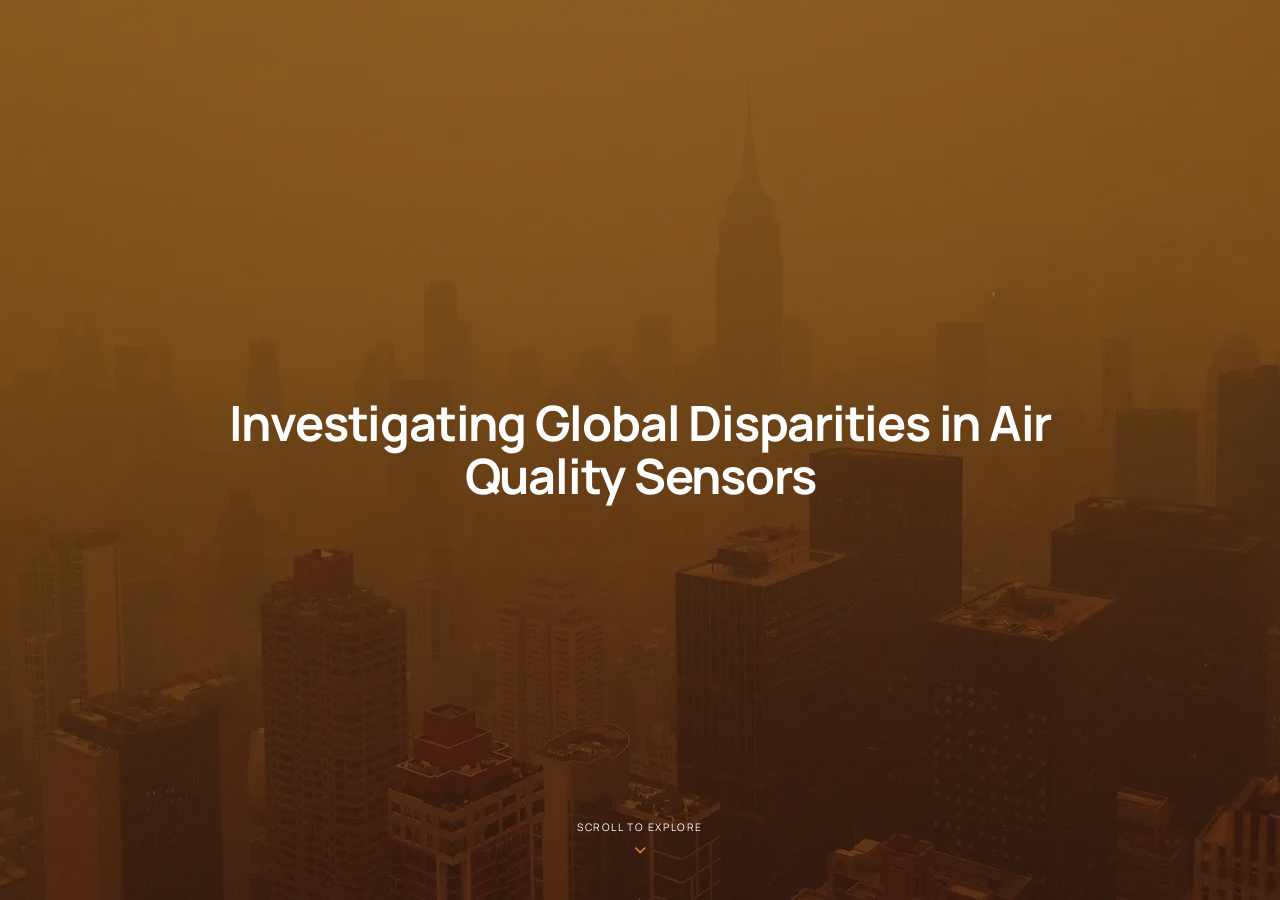
<file: page1_landing/index.html>
<!DOCTYPE html>
<html lang="en">
<head>
    <meta charset="utf-8">
    <meta name="viewport" content="width=device-width, initial-scale=1">
    <link rel="stylesheet" href="../styles/global.css">
    <style>
        body {
            width: 100vw; height: 100vh;
            background:
                linear-gradient(rgba(7,9,15,0.45), rgba(7,9,15,0.45)),
                url('../images/landing.webp') center/cover no-repeat;
            color: var(--text);
            display: flex;
            flex-direction: column;
            align-items: center;
            justify-content: center;
            text-align: center;
            padding: 2rem;
            position: relative;
            overflow: hidden;
        }

        h1 {
            font-size: clamp(1.9rem, 3.8vw, 4.2rem);
            font-weight: 700;
            line-height: 1.08;
            letter-spacing: -0.025em;
            max-width: 960px;
            color: #ffffff;
        }

        .scroll-cue {
            position: absolute;
            bottom: 2.5rem;
            left: 50%;
            transform: translateX(-50%);
            display: flex;
            flex-direction: column;
            align-items: center;
            gap: 0.4rem;
            color: #ffffff;
            font-size: 0.65rem;
            letter-spacing: 0.15em;
            text-transform: uppercase;
            animation: float 2.4s ease-in-out infinite;
        }

        .scroll-cue svg {
            width: 20px; height: 20px;
            stroke: var(--accent); fill: none; stroke-width: 1.5;
        }

        @keyframes float {
            0%, 100% { transform: translateX(-50%) translateY(0); opacity: 0.6; }
            50%       { transform: translateX(-50%) translateY(7px); opacity: 1; }
        }
    </style>
</head>
<body>
    <h1>Investigating Global Disparities in Air Quality Sensors</h1>
    <div class="scroll-cue">
        <span>Scroll to explore</span>
        <svg viewBox="0 0 24 24"><polyline points="6 9 12 15 18 9"/></svg>
    </div>
    <script>
        document.addEventListener('wheel', (e) => {
            e.preventDefault();
            window.parent.postMessage({ fpScroll: e.deltaY > 0 ? 'down' : 'up' }, '*');
        }, { passive: false });
    </script>
</body>
</html>
</file>
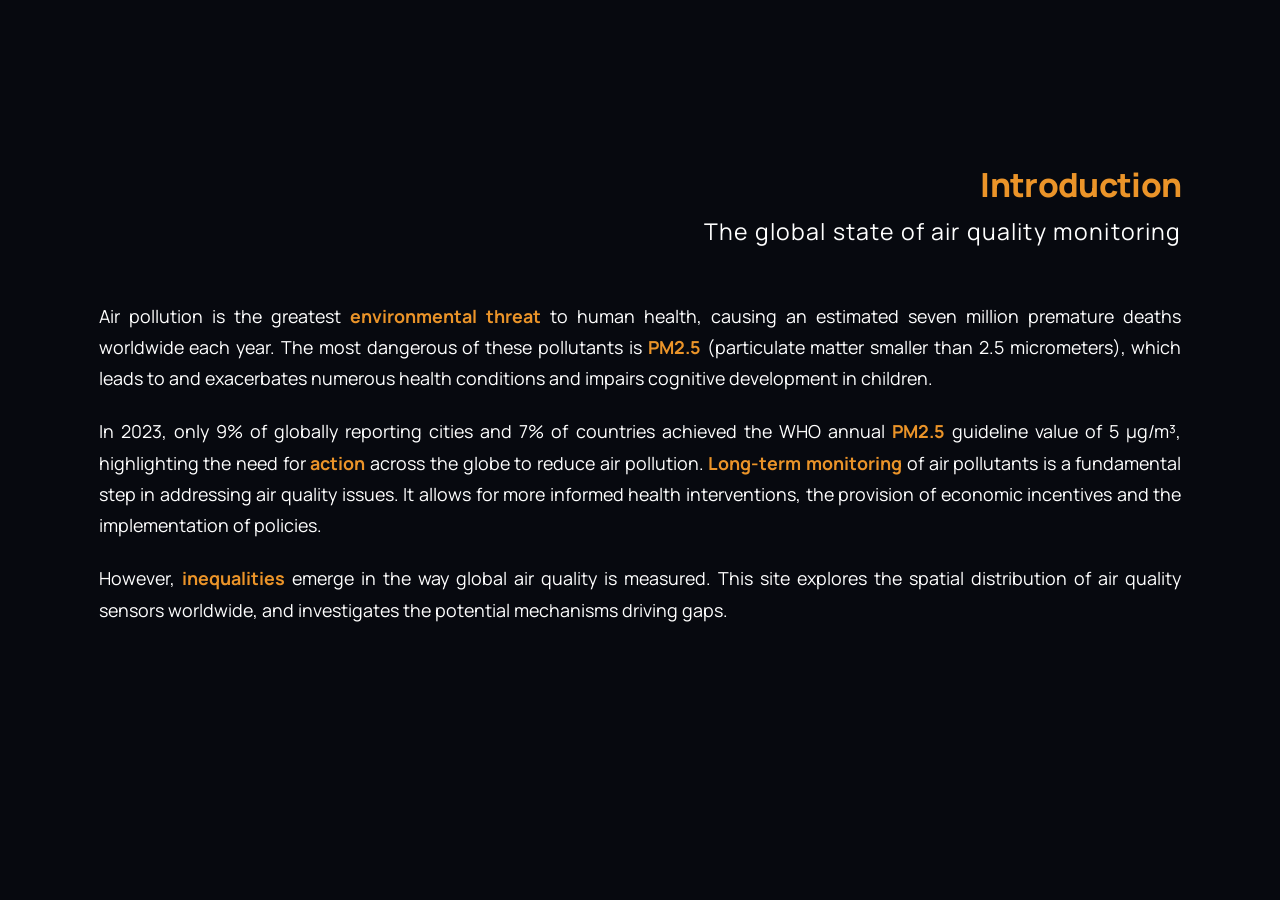
<file: page2_introduction/index.html>
<!DOCTYPE html>
<html lang="en">
<head>
    <meta charset="utf-8">
    <meta name="viewport" content="width=device-width, initial-scale=1">
    <link rel="stylesheet" href="../styles/global.css">
    <style>
        body {
            width: 100vw; height: 100vh;
            background: var(--bg);
            color: var(--text);
            display: flex;
            align-items: center;
            overflow: hidden;
        }

        .intro-wrap {
            position: absolute;
            top: 18%;
            left: 5%;
            right: 5%;
            text-align: right;
        }

        h2 {
            font-size: clamp(1.6rem, 2.6vw, 2.4rem);
            font-weight: 800;
            letter-spacing: -0.02em;
            color: var(--accent);
            margin-bottom: 0.5rem;
            padding-right: 3%;
        }

        h3 {
            font-size: clamp(1.1rem, 1.8vw, 1.5rem);
            font-weight: 400;
            letter-spacing: 0.05em;
            color: #ffffff;
            margin-bottom: 1.2rem;
            padding-right: 3%;
        }

        .paragraph-main {
            color: #ffffff;
            text-align: justify;
            padding: 3%;
            line-height: 1.75;
            font-size: clamp(1rem, 1.4vw, 1.2rem);
            overflow-y: auto;
            max-height: 58vh;
        }

        .paragraph-main p {
            margin-bottom: 1.2em;
        }

        .paragraph-main p:last-child {
            margin-bottom: 0;
        }

        .hl { color: var(--accent); font-weight: 700; }
    </style>
</head>
<body>
    <div class="intro-wrap">
        <h2>Introduction</h2>
        <h3>The global state of air quality monitoring</h3>
        <div class="paragraph-main">
            <p>Air pollution is the greatest <span class="hl">environmental threat</span> to human health, causing an estimated seven million premature deaths worldwide each year. The most dangerous of these pollutants is <span class="hl">PM2.5</span> (particulate matter smaller than 2.5 micrometers), which leads to and exacerbates numerous health conditions and impairs cognitive development in children.</p>
            <p>In 2023, only 9% of globally reporting cities and 7% of countries achieved the WHO annual <span class="hl">PM2.5</span> guideline value of 5 µg/m³, highlighting the need for <span class="hl">action</span> across the globe to reduce air pollution. <span class="hl">Long-term monitoring</span> of air pollutants is a fundamental step in addressing air quality issues. It allows for more informed health interventions, the provision of economic incentives and the implementation of policies.</p>
            <p>However, <span class="hl">inequalities</span> emerge in the way global air quality is measured. This site explores the spatial distribution of air quality sensors worldwide, and investigates the potential mechanisms driving gaps.</p>
        </div>
    </div>
    <script>
        document.addEventListener('wheel', (e) => {
            e.preventDefault();
            window.parent.postMessage({ fpScroll: e.deltaY > 0 ? 'down' : 'up' }, '*');
        }, { passive: false });
    </script>
</body>
</html>
</file>
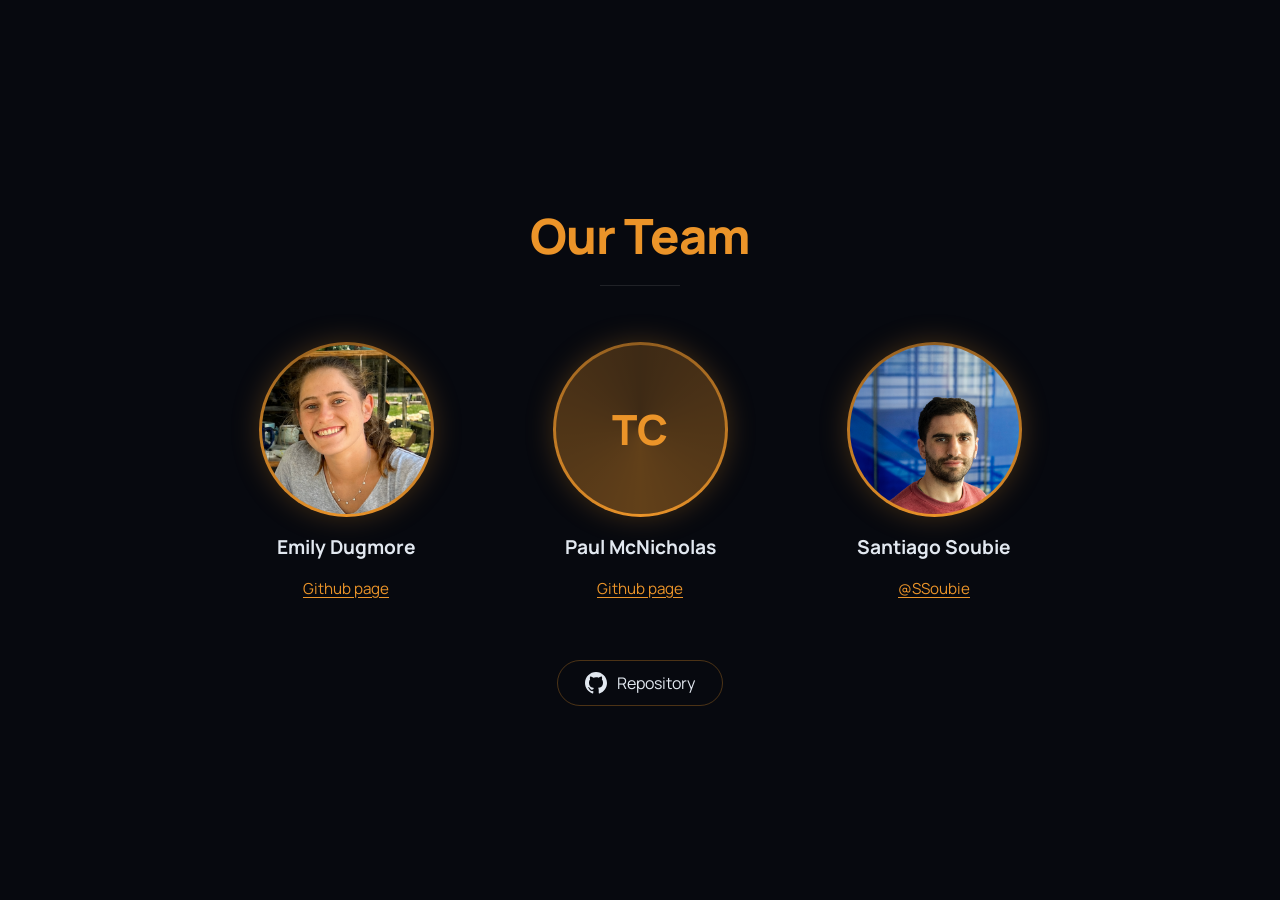
<file: page10_authors/10_authors.html>
<!DOCTYPE html>
<html lang="en">
<head>
  <meta charset="UTF-8">
  <meta name="viewport" content="width=device-width, initial-scale=1.0">
  <title>Authors</title>
  <link rel="stylesheet" href="../styles/global.css">
  <style>
    html, body {
      height: 100%;
      background: var(--bg);
      color: var(--text);
      overflow: hidden;
    }

    #fp-nav ul li a span { background: var(--accent) !important; }

    body {
      display: flex;
      align-items: center;
      justify-content: center;
      font-family: 'Manrope', sans-serif;
    }

    .team-section {
      text-align: center;
      padding: 4rem 3rem 3.5rem;
    }

    .team-title {
      font-family: 'Manrope', sans-serif;
      font-weight: 800;
      font-size: clamp(2.2rem, 3.8vw, 3.5rem);
      color: var(--accent);
      letter-spacing: -0.02em;
      margin-bottom: 1rem;
    }

    .title-divider {
      width: 80px;
      height: 1px;
      background: rgba(255, 255, 255, 0.1);
      margin: 0 auto 3.5rem;
    }

    .team-grid {
      display: flex;
      justify-content: center;
      gap: 6.5rem;
      flex-wrap: wrap;
    }

    .member-card {
      display: flex;
      flex-direction: column;
      align-items: center;
      gap: 1.1rem;
      width: 190px;
      animation: fadeUp 0.6s ease both;
    }

    .member-card:nth-child(1) { animation-delay: 0.1s; }
    .member-card:nth-child(2) { animation-delay: 0.25s; }
    .member-card:nth-child(3) { animation-delay: 0.4s; }

    @keyframes fadeUp {
      from { opacity: 0; transform: translateY(20px); }
      to   { opacity: 1; transform: translateY(0); }
    }

    .avatar-ring {
      width: 175px;
      height: 175px;
      border-radius: 50%;
      padding: 3px;
      background: conic-gradient(from 180deg, var(--accent), rgba(235, 148, 41, 0.6), var(--accent));
      box-shadow: 0 0 28px rgba(235, 148, 41, 0.25);
      transition: box-shadow 0.3s ease, transform 0.3s ease;
    }

    .avatar-ring:hover {
      box-shadow: 0 0 36px rgba(235, 148, 41, 0.4);
      transform: scale(1.04);
    }

    .avatar-inner {
      width: 100%;
      height: 100%;
      border-radius: 50%;
      background: rgba(7, 9, 15, 0.6);
      display: flex;
      align-items: center;
      justify-content: center;
      overflow: hidden;
      font-family: 'Manrope', sans-serif;
      font-size: 2.6rem;
      font-weight: 800;
      color: var(--accent);
    }

    .avatar-inner img {
      width: 100%;
      height: 100%;
      object-fit: cover;
      border-radius: 50%;
    }

    .member-name {
      font-family: 'Manrope', sans-serif;
      font-weight: 700;
      font-size: 1.2rem;
      color: var(--text);
    }

    .github-link {
      display: inline-flex;
      align-items: center;
      gap: 6px;
      font-size: 0.95rem;
      color: var(--accent);
      text-decoration: underline;
      text-underline-offset: 3px;
      cursor: pointer;
      transition: color 0.2s, opacity 0.2s;
      background: none;
      border: none;
      font-family: 'Manrope', sans-serif;
    }

    .github-link:hover { color: rgba(235, 148, 41, 0.8); }

    .footer {
      margin-top: 3.8rem;
      display: flex;
      justify-content: center;
    }

    .github-btn {
      display: inline-flex;
      align-items: center;
      gap: 10px;
      padding: 0.7rem 1.7rem;
      border-radius: 999px;
      border: 1px solid rgba(235, 148, 41, 0.3);
      background: transparent;
      color: var(--text);
      font-family: 'Manrope', sans-serif;
      font-size: 1rem;
      cursor: pointer;
      text-decoration: none;
      transition: border-color 0.25s, color 0.25s, background 0.25s;
    }

    .github-btn:hover {
      border-color: var(--accent);
      color: var(--text);
      background: rgba(235, 148, 41, 0.08);
    }

    .github-btn svg {
      width: 22px;
      height: 22px;
      fill: currentColor;
      flex-shrink: 0;
    }
  </style>
</head>
<body>
  <section class="team-section">
    <h2 class="team-title">Our Team</h2>
    <div class="title-divider"></div>

   <div class="team-grid">

      <div class="member-card">
        <div class="avatar-ring">
          <img src="../images/emily.png" style="width:100%;height:100%;object-fit:cover;border-radius:50%;">
        </div>
        <p class="member-name">Emily Dugmore</p>
        <a class="github-link" href="https://github.com" target="_blank" rel="noopener">Github page</a>
      </div>

      <div class="member-card">
        <div class="avatar-ring">
          <div class="avatar-inner">TC</div>
        </div>
        <p class="member-name">Paul McNicholas</p>
        <a class="github-link" href="https://github.com" target="_blank" rel="noopener">Github page</a>
      </div>

      <div class="member-card">
        <div class="avatar-ring">
          <img src="../images/santiago.JPG" style="width:100%;height:100%;object-fit:cover;border-radius:50%;">
        </div>
        <p class="member-name">Santiago Soubie</p>
        <a class="github-link" href="https://github.com/SSoubie" target="_blank" rel="noopener">@SSoubie</a>
      </div>
    </div>

    <div class="footer">
      <a class="github-btn" href="https://github.com/SSoubie/data_viz_air_quality_project" target="_blank" rel="noopener">
        <svg viewBox="0 0 24 24" xmlns="http://www.w3.org/2000/svg">
          <path d="M12 0C5.37 0 0 5.37 0 12c0 5.3 3.44 9.8 8.2 11.38.6.11.82-.26.82-.58v-2.03c-3.34.73-4.04-1.61-4.04-1.61-.54-1.38-1.33-1.75-1.33-1.75-1.09-.74.08-.73.08-.73 1.2.09 1.84 1.24 1.84 1.24 1.07 1.83 2.8 1.3 3.48 1 .11-.78.42-1.3.76-1.6-2.67-.3-5.47-1.33-5.47-5.93 0-1.31.47-2.38 1.24-3.22-.12-.3-.54-1.52.12-3.18 0 0 1.01-.32 3.3 1.23a11.5 11.5 0 0 1 3-.4c1.02.005 2.04.14 3 .4 2.28-1.55 3.29-1.23 3.29-1.23.66 1.66.24 2.88.12 3.18.77.84 1.24 1.91 1.24 3.22 0 4.61-2.81 5.63-5.48 5.92.43.37.81 1.1.81 2.22v3.29c0 .32.22.7.82.58C20.56 21.8 24 17.3 24 12c0-6.63-5.37-12-12-12z"/>
        </svg>
        Repository
      </a>
    </div>
  </section>
</body>
</html>
</file>
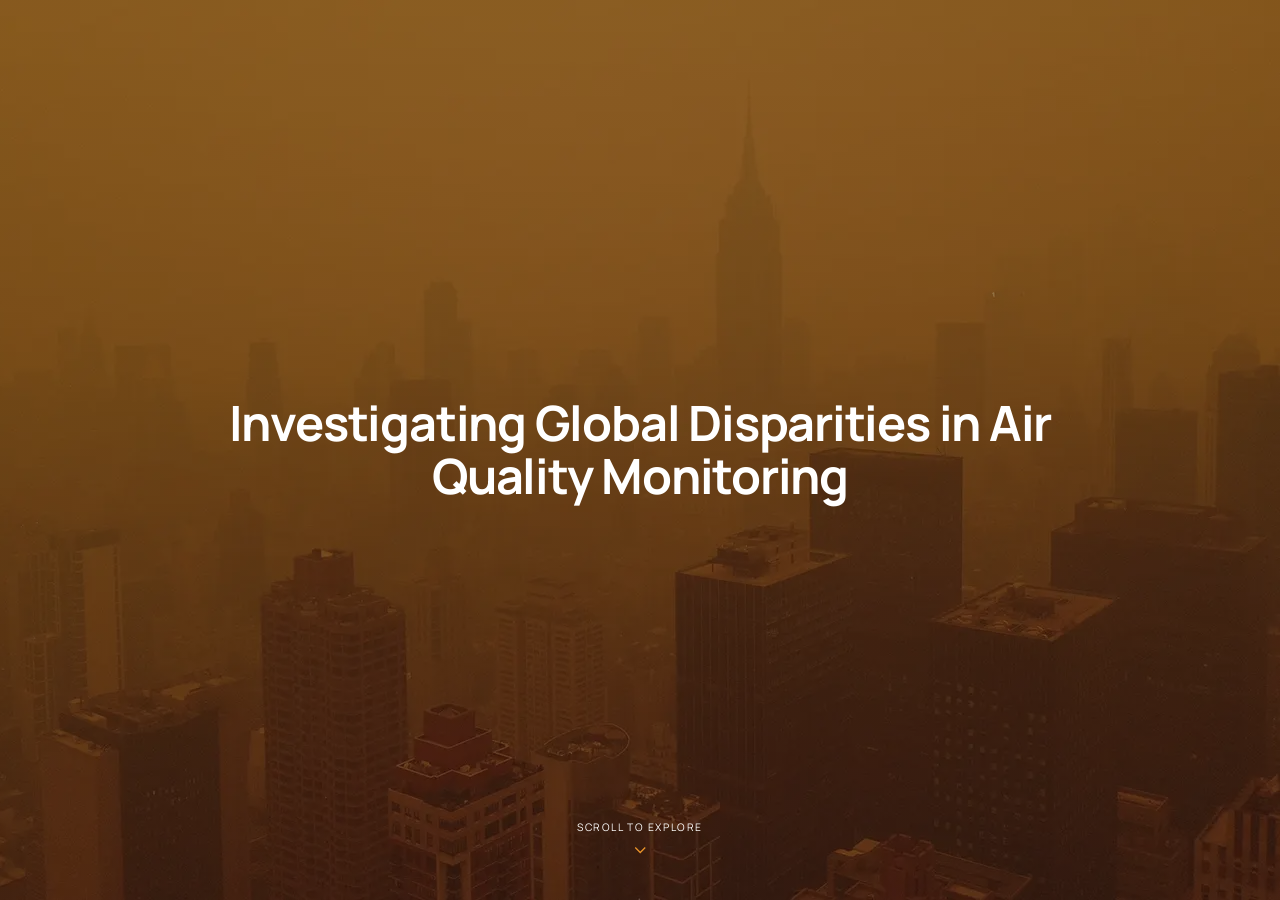
<file: page1_landing/1_landing.html>
<!DOCTYPE html>
<html lang="en">
<head>
    <meta charset="utf-8">
    <meta name="viewport" content="width=device-width, initial-scale=1">
    <link rel="stylesheet" href="../styles/global.css">
    <style>
        body {
            width: 100vw; height: 100vh;
            background:
                linear-gradient(rgba(7,9,15,0.45), rgba(7,9,15,0.45)),
                url('../images/landing.webp') center/cover no-repeat;
            color: var(--text);
            display: flex;
            flex-direction: column;
            align-items: center;
            justify-content: center;
            text-align: center;
            padding: 2rem;
            position: relative;
            overflow: hidden;
        }

        h1 {
            font-size: clamp(1.9rem, 3.8vw, 4.2rem);
            font-weight: 700;
            line-height: 1.08;
            letter-spacing: -0.025em;
            max-width: 960px;
            color: #ffffff;
        }

        .scroll-cue {
            position: absolute;
            bottom: 2.5rem;
            left: 50%;
            transform: translateX(-50%);
            display: flex;
            flex-direction: column;
            align-items: center;
            gap: 0.4rem;
            color: #ffffff;
            font-size: 0.65rem;
            letter-spacing: 0.15em;
            text-transform: uppercase;
            animation: float 2.4s ease-in-out infinite;
        }

        .scroll-cue svg {
            width: 20px; height: 20px;
            stroke: var(--accent); fill: none; stroke-width: 1.5;
        }

        @keyframes float {
            0%, 100% { transform: translateX(-50%) translateY(0); opacity: 0.6; }
            50%       { transform: translateX(-50%) translateY(7px); opacity: 1; }
        }
    </style>
</head>
<body>
    <h1>Investigating Global Disparities in Air Quality Monitoring</h1>
    <div class="scroll-cue">
        <span>Scroll to explore</span>
        <svg viewBox="0 0 24 24"><polyline points="6 9 12 15 18 9"/></svg>
    </div>
    <script>
        document.addEventListener('wheel', (e) => {
            e.preventDefault();
            window.parent.postMessage({ fpScroll: e.deltaY > 0 ? 'down' : 'up' }, '*');
        }, { passive: false });
    </script>
</body>
</html>
</file>
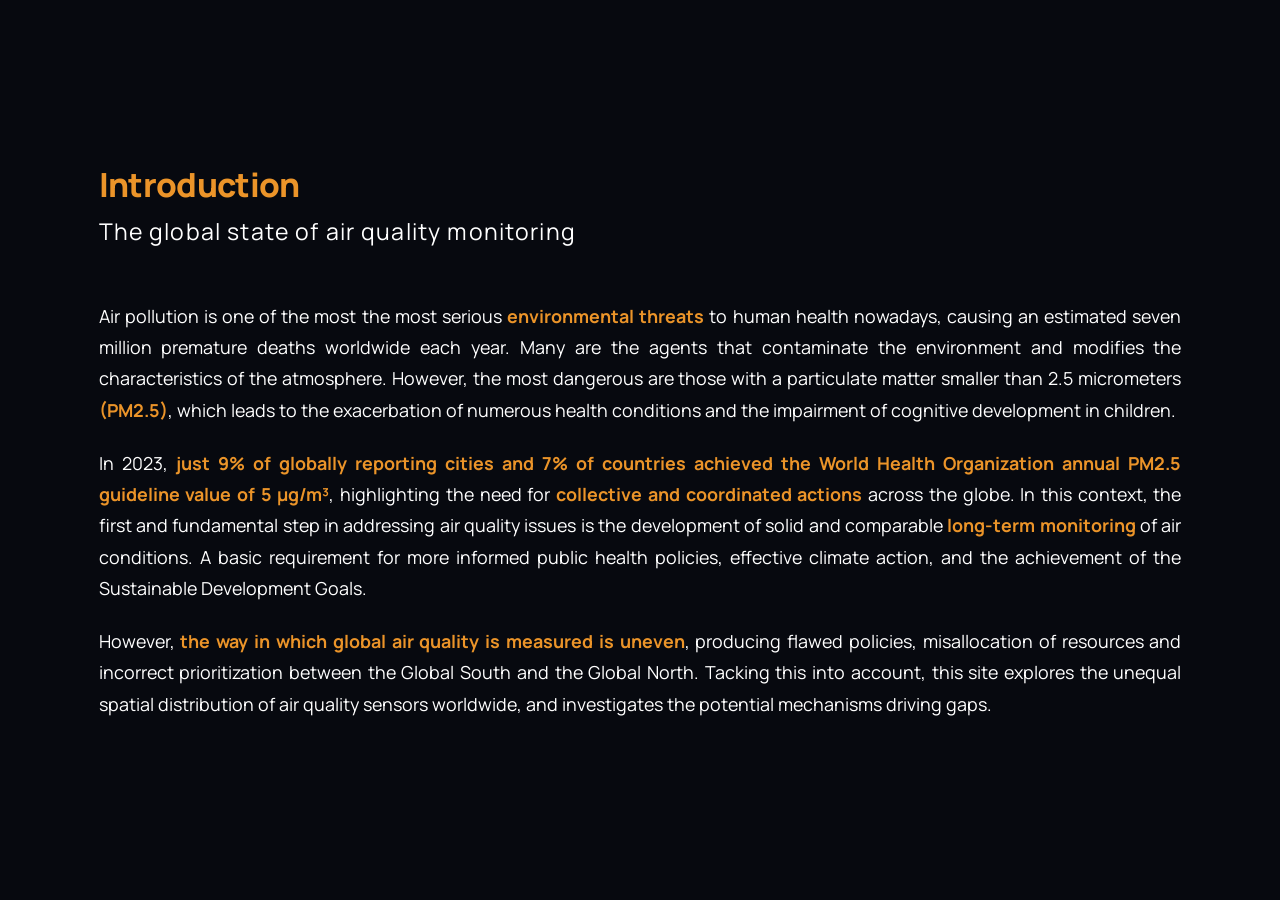
<file: page2_introduction/2_introduction.html>
<!DOCTYPE html>
<html lang="en">

<head>
    <meta charset="utf-8">
    <meta name="viewport" content="width=device-width, initial-scale=1">
    <link rel="stylesheet" href="../styles/global.css">
    <style>
        body {
            width: 100vw;
            height: 100vh;
            background: var(--bg);
            color: var(--text);
            display: flex;
            align-items: center;
            overflow: hidden;
        }

        .intro-wrap {
            position: absolute;
            top: 18%;
            left: 5%;
            right: 5%;
            text-align: left;
        }

        h2 {
            font-size: clamp(1.6rem, 2.6vw, 2.4rem);
            font-weight: 800;
            letter-spacing: -0.02em;
            color: var(--accent);
            margin-bottom: 0.5rem;
            padding-left: 3%;
        }

        h3 {
            font-size: clamp(1.1rem, 1.8vw, 1.5rem);
            font-weight: 400;
            letter-spacing: 0.05em;
            color: #ffffff;
            margin-bottom: 1.2rem;
            padding-left: 3%;
        }

        .paragraph-main {
            color: #ffffff;
            text-align: justify;
            padding: 3%;
            line-height: 1.75;
            font-size: clamp(1rem, 1.4vw, 1.2rem);
            overflow-y: auto;
            max-height: 58vh;
        }

        .paragraph-main p {
            margin-bottom: 1.2em;
        }

        .paragraph-main p:last-child {
            margin-bottom: 0;
        }

        .hl {
            color: var(--accent);
            font-weight: 700;
        }
    </style>
</head>

<body>
    <div class="intro-wrap">
        <h2>Introduction</h2>
        <h3>The global state of air quality monitoring</h3>
        <div class="paragraph-main">
            <p>
                Air pollution is one of the most the most serious <span class="hl">environmental threats</span> to human
                health nowadays, causing an estimated seven million premature deaths worldwide each year. Many are the
                agents that contaminate the environment and modifies the characteristics of the atmosphere. However, the
                most dangerous are those with a particulate matter smaller than 2.5 micrometers <span
                    class="hl">(PM2.5)</span>, which leads to the exacerbation of numerous health conditions and the
                impairment of cognitive development in children.
            </p>

            <p>
                In 2023, <span class="hl">just 9% of globally reporting cities and 7% of countries achieved the World
                    Health Organization annual PM2.5 guideline value of 5 µg/m³</span>, highlighting the need for <span
                    class="hl">collective and coordinated actions</span> across the globe. In this context, the first
                and fundamental step in addressing air quality issues is the development of solid and comparable <span
                    class="hl">long-term monitoring</span> of air conditions. A basic requirement for more informed
                public health policies, effective climate action, and the achievement of the Sustainable Development
                Goals.
            </p>

            <p>
                However, <span class="hl">the way in which global air quality is measured is uneven</span>, producing
                flawed policies, misallocation of resources and incorrect prioritization between the Global South and
                the Global North. Tacking this into account, this site explores the unequal spatial distribution of air
                quality sensors worldwide, and investigates the potential mechanisms driving gaps.
            </p>
        </div>
    </div>
    <script>
        document.addEventListener('wheel', (e) => {
            e.preventDefault();
            window.parent.postMessage({ fpScroll: e.deltaY > 0 ? 'down' : 'up' }, '*');
        }, { passive: false });
    </script>
</body>

</html>
</file>
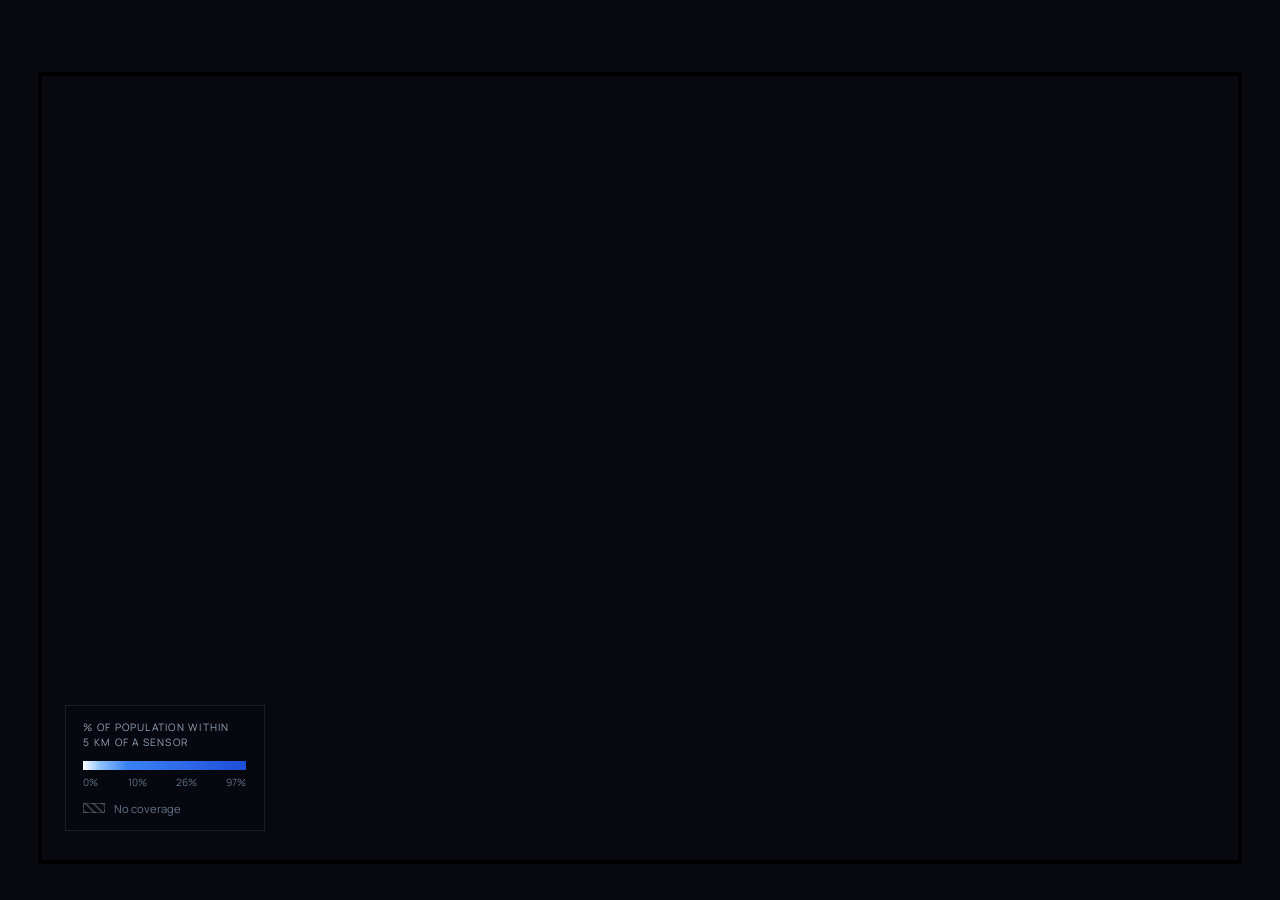
<file: page3_global_coverage/map.html>
<!DOCTYPE html>
<html lang="en">
<head>
    <meta charset="utf-8">
    <meta name="viewport" content="initial-scale=1,maximum-scale=1,user-scalable=no">
    <link href="https://api.mapbox.com/mapbox-gl-js/v3.9.0/mapbox-gl.css" rel="stylesheet">
    <link rel="stylesheet" href="../styles/global.css">
    <script src="https://api.mapbox.com/mapbox-gl-js/v3.9.0/mapbox-gl.js"></script>
    <style>
        body {
            width: 100vw; height: 100vh;
            overflow: hidden;
            background: #07090f;
            display: flex;
            align-items: center;
            justify-content: center;
        }

        #map-container {
            width: calc(100vw - 6vw);
            height: calc(100vh - 12vh);
            margin-top: 4vh;
            border: 4px solid #000000;
            position: relative;
            overflow: hidden;
        }

        #map { width: 100%; height: 100%; }
        .mapboxgl-ctrl-logo, .mapboxgl-ctrl-attrib { display: none !important; }

        /* ── Legend ──────────────────────────────────────────────────────── */
        #legend {
            position: absolute;
            bottom: 1.8rem;
            left: 1.4rem;
            z-index: 10;
            background: rgba(7, 9, 15, 0.88);
            border: 1px solid rgba(255, 255, 255, 0.09);
            padding: 0.9rem 1.1rem;
            min-width: 200px;
            font-family: 'Manrope', sans-serif;
            color: #e2e8f0;
        }

        .legend-title {
            font-family: 'Manrope', sans-serif;
            font-size: 0.64rem;
            letter-spacing: 0.12em;
            text-transform: uppercase;
            color: #94a3b8;
            margin-bottom: 0.65rem;
            line-height: 1.5;
        }

        .legend-bar {
            width: 100%;
            height: 9px;
            background: linear-gradient(to right, #ffffff 0%, #93c5fd 10%, #3b82f6 27%, #1d4ed8 100%);
            margin-bottom: 0.3rem;
        }

        .legend-scale-labels {
            display: flex;
            justify-content: space-between;
            font-size: 0.63rem;
            color: #64748b;
            margin-bottom: 0.75rem;
        }

        .legend-zero {
            display: flex;
            align-items: center;
            gap: 0.55rem;
            font-size: 0.7rem;
            color: #64748b;
        }

        .legend-stripe {
            width: 22px;
            height: 10px;
            flex-shrink: 0;
            background: repeating-linear-gradient(
                45deg,
                rgba(255, 255, 255, 0.18),
                rgba(255, 255, 255, 0.18) 2px,
                transparent 2px,
                transparent 6px
            );
            border: 1px solid rgba(255, 255, 255, 0.18);
        }
    </style>
</head>
<body>
<div id="map-container">
    <div id="map"></div>

    <div id="legend">
        <div class="legend-title">% of population within<br>5 km of a sensor</div>
        <div class="legend-bar"></div>
        <div class="legend-scale-labels">
            <span>0%</span>
            <span>10%</span>
            <span>26%</span>
            <span>97%</span>
        </div>
        <div class="legend-zero">
            <div class="legend-stripe"></div>
            <span>No coverage</span>
        </div>
    </div>
</div>

    <script>
        const TOKEN = 'pk.eyJ1IjoiZW1pbHlkdWdtb3JlIiwiYSI6ImNta285NjZiZzAzMzQza3M5ZmRodHp6ZDcifQ.geVyLy4fYjBWRAGJSbwN-g';
        mapboxgl.accessToken = TOKEN;

        const POP_COLOR = [
            'interpolate', ['linear'], ['raster-value'],
            0,      'rgba(0,0,0,0)',
            0.2667, '#f4fbf3', 0.3961, '#f4fbf3',
            0.4,    '#d9f2e5', 0.5137, '#d9f2e5',
            0.5176, '#a8e3e6', 0.5961, '#a8e3e6',
            0.6,    '#71c7d8', 0.6549, '#71c7d8',
            0.6588, '#428bcc', 0.7059, '#428bcc',
            0.7098, '#356bb4', 0.7451, '#356bb4',
            0.7490, '#2b4da0', 0.7686, '#2b4da0',
            0.7725, '#28309f', 0.7961, '#28309f',
            0.8,    '#521f8b', 0.8118, '#521f8b',
            0.8157, '#700180', 0.8353, '#700180',
            0.8392, '#9a0049', 0.8627, '#9a0049',
            0.8667, '#cc003d', 0.8902, '#cc003d',
            0.8941, '#ef0405', 0.9333, '#ef0405',
            0.9373, '#f16206', 0.9686, '#f16206',
            0.9725, '#f39e03', 0.9922, '#f39e03',
            0.9961, '#f5c402', 1.0,   '#f5c402'
        ];

        // Diagonal stripe tile used for 0% countries
        function makeStripePattern() {
            const size = 8;
            const data = new Uint8Array(size * size * 4);
            for (let y = 0; y < size; y++) {
                for (let x = 0; x < size; x++) {
                    const i  = (y * size + x) * 4;
                    const on = ((x + y) % 6) < 2;
                    data[i] = data[i+1] = data[i+2] = 255;
                    data[i+3] = on ? 55 : 0;
                }
            }
            return { width: size, height: size, data };
        }

        // Zoom threshold at which sensors + population appear
        const DETAIL_ZOOM = 3;

        const map = new mapboxgl.Map({
            container: 'map',
            style: 'mapbox://styles/emilydugmore/cmneoxtrw003a01r11o2c6f7f',
            center: [10, 20],
            zoom: 1.0,
            projection: 'mercator'
        });

        // Cache country bounds at overview zoom so fitBounds works at any zoom level
        const countryCache = {};

        function buildCountryCache() {
            const features = map.querySourceFeatures('countries', { sourceLayer: 'country_data' });
            for (const feat of features) {
                const abb = feat.properties.C_abb;
                if (!abb || !feat.geometry) continue;
                try {
                    const b = geoBounds(feat.geometry);
                    if (!countryCache[abb]) {
                        countryCache[abb] = b;
                    } else {
                        const c = countryCache[abb];
                        c[0][0] = Math.min(c[0][0], b[0][0]);
                        c[0][1] = Math.min(c[0][1], b[0][1]);
                        c[1][0] = Math.max(c[1][0], b[1][0]);
                        c[1][1] = Math.max(c[1][1], b[1][1]);
                    }
                } catch (_) {}
            }
        }

        function geoBounds(geometry) {
            let minLng = Infinity, minLat = Infinity, maxLng = -Infinity, maxLat = -Infinity;
            const rings = geometry.type === 'Polygon'
                ? geometry.coordinates
                : geometry.coordinates.flat();
            for (const ring of rings) {
                for (const [lng, lat] of ring) {
                    if (lng < minLng) minLng = lng;
                    if (lat < minLat) minLat = lat;
                    if (lng > maxLng) maxLng = lng;
                    if (lat > maxLat) maxLat = lat;
                }
            }
            return [[minLng, minLat], [maxLng, maxLat]];
        }

        map.on('load', () => {
            map.setFog(null);
            map.addImage('stripes', makeStripePattern());

            // ── Country boundaries (vector) ──────────────────────────────────
            map.addSource('countries', {
                type: 'vector',
                url: 'mapbox://emilydugmore.48mjdbxk'
            });

            // Choropleth fill — countries with C_S_per >= 0.5%
            map.addLayer({
                id: 'country-choropleth',
                type: 'fill',
                slot: 'middle',
                source: 'countries',
                'source-layer': 'country_data',
                maxzoom: DETAIL_ZOOM,
                filter: ['>=', ['coalesce', ['get', 'C_S_per'], 0], 0.5],
                paint: {
                    'fill-color': [
                        'interpolate', ['linear'], ['coalesce', ['get', 'C_S_per'], 0],
                        0,  'rgba(233, 243, 255, 1)',
                        10, 'rgba(147, 197, 253, 1)',
                        26, 'rgba(59,  130, 246, 1)',
                        97, 'rgba(29,  78,  216, 1)'
                    ],
                    'fill-emissive-strength': 0.6,
                    'fill-opacity': [
                        'interpolate', ['linear'], ['zoom'],
                        DETAIL_ZOOM - 0.5, 1,
                        DETAIL_ZOOM,       0
                    ]
                }
            });

            // Stripe fill — countries with < 0.5% (no coverage)
            map.addLayer({
                id: 'country-zero',
                type: 'fill',
                slot: 'middle',
                source: 'countries',
                'source-layer': 'country_data',
                maxzoom: DETAIL_ZOOM,
                filter: ['<', ['coalesce', ['get', 'C_S_per'], 0], 0.5],
                paint: {
                    'fill-pattern': 'stripes',
                    'fill-opacity': [
                        'interpolate', ['linear'], ['zoom'],
                        DETAIL_ZOOM - 0.5, 1,
                        DETAIL_ZOOM,       0
                    ]
                }
            });

            // Hover highlight
            map.addLayer({
                id: 'country-hover',
                type: 'fill',
                slot: 'middle',
                source: 'countries',
                'source-layer': 'country_data',
                filter: ['==', ['get', 'C_abb'], ''],
                paint: {
                    'fill-color': 'rgba(255,255,255,0.12)',
                    'fill-opacity': 1
                }
            });

            // Invisible hit area
            map.addLayer({
                id: 'country-hit',
                type: 'fill',
                slot: 'middle',
                source: 'countries',
                'source-layer': 'country_data',
                paint: { 'fill-color': 'rgba(0,0,0,0)', 'fill-opacity': 0 }
            });

            // Country outline — slot:'top' sits above fills/lines but below all basemap labels
            map.addLayer({
                id: 'country-outline',
                type: 'line',
                slot: 'top',
                source: 'countries',
                'source-layer': 'country_data',
                filter: ['>=', ['coalesce', ['get', 'C_S_per'], 0], 0.5],
                paint: {
                    'line-color': '#ffffff',
                    'line-emissive-strength': 1,
                    'line-opacity': [
                        'interpolate', ['linear'], ['zoom'],
                        DETAIL_ZOOM - 0.5, 1,
                        DETAIL_ZOOM,       0
                    ],
                    'line-width': [
                        'interpolate', ['linear'], ['zoom'],
                        1, 0.5,
                        4, 1.2,
                        8, 2.0,
                        12, 3.5
                    ]
                }
            });

            // Selected country outline — persists at all zoom levels after click
            map.addLayer({
                id: 'country-selected-outline',
                type: 'line',
                source: 'countries',
                'source-layer': 'country_data',
                filter: ['==', ['get', 'C_abb'], ''],
                paint: {
                    'line-color': '#ffffff',
                    'line-emissive-strength': 1,
                    'line-width': 3,
                    'line-opacity': 1
                }
            });

            // ── World population raster — only appears when zoomed in ─────────
            map.addSource('pop', {
                type: 'raster',
                tiles: [`https://api.mapbox.com/v4/emilydugmore.2k3zq36w/{z}/{x}/{y}.jpg?access_token=${TOKEN}`],
                tileSize: 256
            });
            map.addLayer({
                id: 'pop-layer',
                type: 'raster',
                slot: 'bottom',
                source: 'pop',
                minzoom: DETAIL_ZOOM,
                paint: {
                    'raster-emissive-strength': 1,
                    'raster-opacity': [
                        'interpolate', ['linear'], ['zoom'],
                        DETAIL_ZOOM,       0,
                        DETAIL_ZOOM + 0.2, 0.7
                    ],
                    'raster-color': POP_COLOR
                }
            });

            // ── Sensor dots — only appear when zoomed in ──────────────────────
            map.addSource('sensors', { type: 'vector', url: 'mapbox://emilydugmore.96ka7gjb' });
            map.addLayer({
                id: 'sensor-dots',
                type: 'circle',
                slot: 'middle',
                source: 'sensors',
                'source-layer': 'AQICN_sensors-5r58jr',
                minzoom: DETAIL_ZOOM,
                paint: {
                    'circle-emissive-strength': 1,
                    'circle-radius': 3,
                    'circle-color': '#1d4ed8',
                    'circle-stroke-width': 1.5,
                    'circle-stroke-color': '#ffffff',
                    'circle-opacity': [
                        'interpolate', ['linear'], ['zoom'],
                        DETAIL_ZOOM,       0,
                        DETAIL_ZOOM + 0.2, 1
                    ],
                    'circle-stroke-opacity': [
                        'interpolate', ['linear'], ['zoom'],
                        DETAIL_ZOOM,       0,
                        DETAIL_ZOOM + 0.2, 1
                    ]
                }
            });

            // ── Hover highlight ───────────────────────────────────────────────
            map.on('mousemove', 'country-hit', (e) => {
                if (!e.features.length) return;
                map.getCanvas().style.cursor = 'pointer';
                map.setFilter('country-hover', ['==', ['get', 'C_abb'], e.features[0].properties.C_abb || '']);
            });

            map.on('mouseleave', 'country-hit', () => {
                map.getCanvas().style.cursor = '';
                map.setFilter('country-hover', ['==', ['get', 'C_abb'], '']);
            });

                // <-- We add extra features to the map-->
            map.addControl(new mapboxgl.NavigationControl()); // Add navigation controls
            map.addControl(new mapboxgl.ScaleControl(), 'bottom-right'); // Add a scale control
    
             // we disable map rotation
            map.dragRotate.disable();// disable map rotation using right click + drag
            map.touchZoomRotate.disableRotation(); // disable map rotation using touch rotation gesture

            // ── Click: fit to country extent + show outline ───────────────────
            map.on('click', 'country-hit', (e) => {
                if (!e.features.length) return;
                const feature = e.features[0];
                const abb = feature.properties.C_abb || '';
                const countryName = feature.properties.COUNTRY || feature.properties.name || 'Unknown Country';
                const coveragePct = (feature.properties.C_S_per || 0).toFixed(1);
                
                map.setFilter('country-selected-outline', ['==', ['get', 'C_abb'], abb]);

                // Start with cached bounds (built at overview zoom), then expand
                // with all currently loaded tile fragments of this country so the
                // bounds are as complete as possible regardless of current zoom.
                let bounds = countryCache[abb]
                    ? [countryCache[abb][0].slice(), countryCache[abb][1].slice()]
                    : null;

                const fragments = map.querySourceFeatures('countries', {
                    sourceLayer: 'country_data',
                    filter: ['==', ['get', 'C_abb'], abb]
                });
                for (const feat of fragments) {
                    try {
                        const b = geoBounds(feat.geometry);
                        if (!bounds) {
                            bounds = [[b[0][0], b[0][1]], [b[1][0], b[1][1]]];
                        } else {
                            bounds[0][0] = Math.min(bounds[0][0], b[0][0]);
                            bounds[0][1] = Math.min(bounds[0][1], b[0][1]);
                            bounds[1][0] = Math.max(bounds[1][0], b[1][0]);
                            bounds[1][1] = Math.max(bounds[1][1], b[1][1]);
                        }
                    } catch (_) {}
                }

                // Persist the best bounds we've computed back to the cache
                if (bounds) countryCache[abb] = bounds;

                try {
                    map.fitBounds(bounds || geoBounds(e.features[0].geometry),
                        { padding: 60, duration: 1400, maxZoom: 8 });
                } catch (_) {
                    map.flyTo({ center: e.lngLat, zoom: 5, duration: 1400 });
                }
            });
        });

        map.on('idle', buildCountryCache);

    </script>
</body>
</html>
</file>
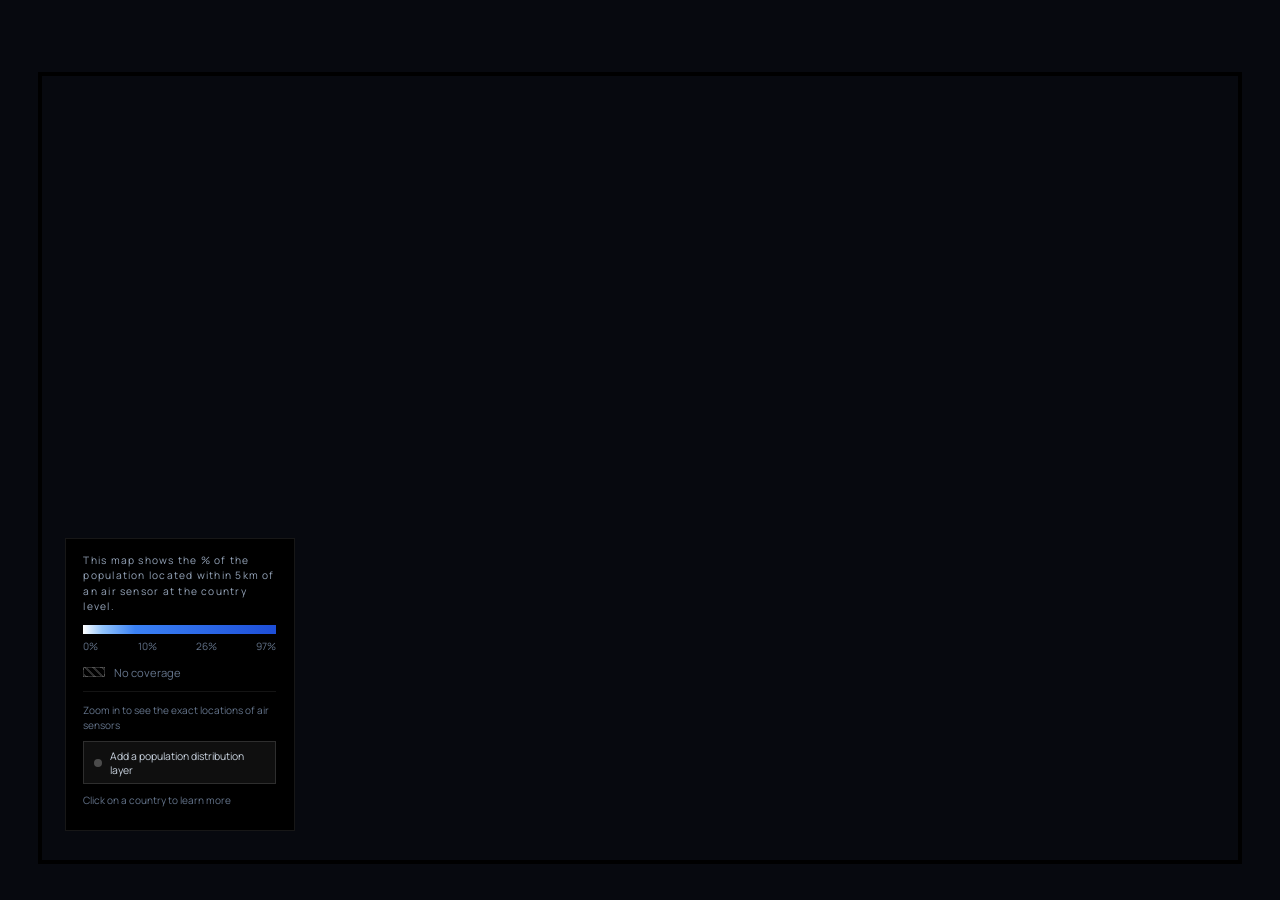
<file: page4_global_coverage/4_global_coverage.html>
<!DOCTYPE html>
<html lang="en">
<head>
    <meta charset="utf-8">
    <meta name="viewport" content="initial-scale=1,maximum-scale=1,user-scalable=no">
    <link href="https://api.mapbox.com/mapbox-gl-js/v3.9.0/mapbox-gl.css" rel="stylesheet">
    <link rel="stylesheet" href="../styles/global.css">
    <script src="https://api.mapbox.com/mapbox-gl-js/v3.9.0/mapbox-gl.js"></script>
    <style>
        body {
            width: 100vw; height: 100vh;
            overflow: hidden;
            background: #07090f;
            display: flex;
            align-items: center;
            justify-content: center;
        }

        #map-container {
            width: calc(100vw - 6vw);
            height: calc(100vh - 12vh);
            margin-top: 4vh;
            border: 4px solid #000000;
            position: relative;
            overflow: hidden;
        }

        #map { width: 100%; height: 100%; }
        .mapboxgl-ctrl-logo, .mapboxgl-ctrl-attrib { display: none !important; }

        /* ── Legend ──────────────────────────────────────────────────────── */
        #legend {
            position: absolute;
            bottom: 1.8rem;
            left: 1.4rem;
            z-index: 10;
            background: #000000;
            border: 1px solid rgba(255, 255, 255, 0.09);
            padding: 0.9rem 1.1rem;
            width: 230px;
            box-sizing: border-box;
            font-family: 'Manrope', sans-serif;
            color: #e2e8f0;
        }

        .legend-title {
            font-family: 'Manrope', sans-serif;
            font-size: 0.64rem;
            letter-spacing: 0.12em;
            color: #94a3b8;
            margin-bottom: 0.65rem;
            line-height: 1.5;
        }

        .legend-bar {
            width: 100%;
            height: 9px;
            background: linear-gradient(to right, #ffffff 0%, #93c5fd 10%, #3b82f6 27%, #1d4ed8 100%);
            margin-bottom: 0.3rem;
        }

        .legend-scale-labels {
            display: flex;
            justify-content: space-between;
            font-size: 0.63rem;
            color: #64748b;
            margin-bottom: 0.75rem;
        }

        .legend-zero {
            display: flex;
            align-items: center;
            gap: 0.55rem;
            font-size: 0.7rem;
            color: #64748b;
        }

        .legend-stripe {
            width: 22px;
            height: 10px;
            flex-shrink: 0;
            background: repeating-linear-gradient(
                45deg,
                rgba(255, 255, 255, 0.18),
                rgba(255, 255, 255, 0.18) 2px,
                transparent 2px,
                transparent 6px
            );
            border: 1px solid rgba(255, 255, 255, 0.18);
        }

        .legend-divider {
            border: none;
            border-top: 1px solid rgba(255, 255, 255, 0.08);
            margin: 0.7rem 0;
        }

        .legend-hint {
            font-family: 'Manrope', sans-serif;
            font-size: 0.63rem;
            color: #64748b;
            line-height: 1.5;
            margin-bottom: 0.5rem;
        }

        .legend-toggle {
            display: flex;
            align-items: center;
            gap: 0.5rem;
            width: 100%;
            background: rgba(255, 255, 255, 0.06);
            border: 1px solid rgba(255, 255, 255, 0.13);
            color: #cbd5e1;
            font-family: 'Manrope', sans-serif;
            font-size: 0.65rem;
            padding: 0.4rem 0.6rem;
            cursor: pointer;
            text-align: left;
            margin-bottom: 0.55rem;
            transition: background 0.2s, border-color 0.2s;
        }

        .legend-toggle:hover {
            background: rgba(255, 255, 255, 0.11);
        }

        .legend-toggle.active {
            background: rgba(59, 130, 246, 0.15);
            border-color: rgba(59, 130, 246, 0.4);
            color: #93c5fd;
        }

        .toggle-dot {
            width: 8px;
            height: 8px;
            border-radius: 50%;
            background: rgba(255, 255, 255, 0.25);
            flex-shrink: 0;
            transition: background 0.2s;
        }

        .legend-toggle.active .toggle-dot {
            background: #3b82f6;
        }

        /* ── Country stats panel ─────────────────────────────────────────── */
        #country-stats {
            display: none;
        }

        .cs-name {
            font-size: 0.82rem;
            font-weight: 700;
            color: #e2e8f0;
            letter-spacing: 0.04em;
            margin-bottom: 0.45rem;
        }

        .cs-coverage {
            font-size: 0.63rem;
            color: #94a3b8;
            line-height: 1.65;
            margin-bottom: 0.4rem;
        }

        .cs-coverage strong {
            color: #cbd5e1;
            font-weight: 600;
        }

        .cs-rank {
            font-size: 0.62rem;
            color: #64748b;
            line-height: 1.55;
            font-style: italic;
        }
    </style>
</head>
<body>
<div id="map-container">
    <div id="map"></div>

    <div id="legend">
        <div class="legend-title">This map shows the % of the population located within 5km of an air sensor at the country level.</div>
        <div class="legend-bar"></div>
        <div class="legend-scale-labels">
            <span>0%</span>
            <span>10%</span>
            <span>26%</span>
            <span>97%</span>
        </div>
        <div class="legend-zero">
            <div class="legend-stripe"></div>
            <span>No coverage</span>
        </div>
        <hr class="legend-divider">
        <div class="legend-hint">Zoom in to see the exact locations of air sensors</div>
        <button id="pop-toggle" class="legend-toggle">
            <span class="toggle-dot"></span>
            Add a population distribution layer
        </button>
        <div class="legend-hint">Click on a country to learn more</div>

        <div id="country-stats">
            <hr class="legend-divider">
            <div id="cs-name" class="cs-name"></div>
            <div id="cs-coverage" class="cs-coverage"></div>
            <div id="cs-rank" class="cs-rank"></div>
        </div>
    </div>
</div>

    <script>
        const TOKEN = 'pk.eyJ1IjoiZW1pbHlkdWdtb3JlIiwiYSI6ImNta285NjZiZzAzMzQza3M5ZmRodHp6ZDcifQ.geVyLy4fYjBWRAGJSbwN-g';
        mapboxgl.accessToken = TOKEN;

        const POP_COLOR = [
            'interpolate', ['linear'], ['raster-value'],
            0,      'rgba(0,0,0,0)',
            0.2667, 'rgba(244, 251, 243, 0.35)', 
            0.3961, 'rgba(244, 251, 243, 0.35)',
            0.4,    'rgba(217, 242, 229, 0.35)', 
            0.5137, 'rgba(217, 242, 229, 0.35)',
            0.5176, '#a8e3e6', 
            0.5961, '#a8e3e6',
            0.6,    '#71c7d8', 
            0.6549, '#71c7d8',
            0.6588, '#428bcc', 
            0.7059, '#428bcc',
            0.7098, '#356bb4', 
            0.7451, '#356bb4',
            0.7490, '#2b4da0', 
            0.7686, '#2b4da0',
            0.7725, '#28309f', 
            0.7961, '#28309f',
            0.8,    '#521f8b', 
            0.8118, '#521f8b',
            0.8157, '#700180', 
            0.8353, '#700180',
            0.8392, '#9a0049', 
            0.8627, '#9a0049',
            0.8667, '#cc003d', 
            0.8902, '#cc003d',
            0.8941, '#ef0405', 
            0.9333, '#ef0405',
            0.9373, '#f16206', 
            0.9686, '#f16206',
            0.9725, '#f39e03', 
            0.9922, '#f39e03',
            0.9961, '#f5c402', 
            1.0,   '#f5c402'
        ];

        // Diagonal stripe tile used for 0% countries
        function makeStripePattern() {
            const size = 8;
            const data = new Uint8Array(size * size * 4);
            for (let y = 0; y < size; y++) {
                for (let x = 0; x < size; x++) {
                    const i  = (y * size + x) * 4;
                    const on = ((x + y) % 6) < 2;
                    data[i] = data[i+1] = data[i+2] = 255;
                    data[i+3] = on ? 55 : 0;
                }
            }
            return { width: size, height: size, data };
        }

        // Zoom threshold at which sensors + population appear
        const DETAIL_ZOOM = 3;

        const map = new mapboxgl.Map({
            container: 'map',
            style: 'mapbox://styles/emilydugmore/cmneoxtrw003a01r11o2c6f7f',
            center: [10, 20],
            zoom: 1.0,
            projection: 'mercator'
        });

        // ── Stats helpers ─────────────────────────────────────────────────────
        let maxRank = 0;

        function ordinal(n) {
            const s = ['th', 'st', 'nd', 'rd'];
            const v = n % 100;
            return n + (s[(v - 20) % 10] || s[v] || s[0]);
        }

        function formatPop(n) {
            if (!n || isNaN(n)) return 'unknown';
            n = Math.round(n);
            if (n >= 1e9) return (n / 1e9).toFixed(1).replace(/\.0$/, '') + ' billion';
            if (n >= 1e6) return (n / 1e6).toFixed(1).replace(/\.0$/, '') + ' million';
            if (n >= 1e3) return Math.round(n / 1e3) + ' thousand';
            return n.toLocaleString();
        }

        function getRankSentence(name, rank, total) {
            if (!rank) return '';
            const t = total || 180;
            if (rank === 1) {
                return `${name} has the highest air sensor coverage in the world.`;
            }
            if (rank <= 10) {
                return `${name} has the ${ordinal(rank)} highest sensor coverage.`;
            }
            const pctFromTop = Math.round((rank / t) * 100);
            if (pctFromTop <= 50) {
                return `${name} is in the top ${pctFromTop}% of sensor coverage in the world.`;
            }
            return `${name} is in the bottom ${100 - pctFromTop}% of sensor coverage in the world.`;
        }

        function showCountryStats(props) {
            const name       = props.C_name || 'Unknown';
            const sensors    = props.no_sensors   != null ? Math.round(props.no_sensors)   : null;
            const pct        = props.C_S_per      != null ? +props.C_S_per                 : null;
            const pop        = props.C_pop        != null ? +props.C_pop                   : null;
            const rank       = props.cover_rank   != null ? Math.round(props.cover_rank)   : null;

            const sensorStr  = sensors != null ? sensors : '?';
            const pctStr     = pct     != null ? pct.toFixed(1) + '%' : '?%';
            const popStr     = pop     != null ? formatPop(pop) : 'unknown';

            document.getElementById('cs-name').textContent = name;
            document.getElementById('cs-coverage').innerHTML =
                `<strong>${name}</strong>'s <strong>${sensorStr}</strong> sensor${sensors !== 1 ? 's' : ''} ` +
                `cover approximately <strong>${pctStr}</strong> of the country's ` +
                `<strong>${popStr}</strong> inhabitants.`;
            document.getElementById('cs-rank').textContent =
                rank ? getRankSentence(name, rank, maxRank) : '';
            document.getElementById('country-stats').style.display = 'block';
        }

        // Cache country bounds at overview zoom so fitBounds works at any zoom level
        const countryCache = {};

        function buildCountryCache() {
            const features = map.querySourceFeatures('countries', { sourceLayer: 'country_data' });
            for (const feat of features) {
                const abb = feat.properties.C_abb;
                if (!abb || !feat.geometry) continue;
                const r = feat.properties.cover_rank;
                if (r && r > maxRank) maxRank = r;
                try {
                    const b = geoBounds(feat.geometry);
                    if (!countryCache[abb]) {
                        countryCache[abb] = b;
                    } else {
                        const c = countryCache[abb];
                        c[0][0] = Math.min(c[0][0], b[0][0]);
                        c[0][1] = Math.min(c[0][1], b[0][1]);
                        c[1][0] = Math.max(c[1][0], b[1][0]);
                        c[1][1] = Math.max(c[1][1], b[1][1]);
                    }
                } catch (_) {}
            }
        }

        function geoBounds(geometry) {
            let minLng = Infinity, minLat = Infinity, maxLng = -Infinity, maxLat = -Infinity;
            const rings = geometry.type === 'Polygon'
                ? geometry.coordinates
                : geometry.coordinates.flat();
            for (const ring of rings) {
                for (const [lng, lat] of ring) {
                    if (lng < minLng) minLng = lng;
                    if (lat < minLat) minLat = lat;
                    if (lng > maxLng) maxLng = lng;
                    if (lat > maxLat) maxLat = lat;
                }
            }
            return [[minLng, minLat], [maxLng, maxLat]];
        }


        map.on('load', () => {
            map.setFog(null);
            map.addImage('stripes', makeStripePattern());

            // ── Country boundaries (vector) ──────────────────────────────────
            map.addSource('countries', {
                type: 'vector',
                url: 'mapbox://emilydugmore.05r13vv6'
            });

            // Choropleth fill — countries with C_S_per >= 0.5%
            map.addLayer({
                id: 'country-choropleth',
                type: 'fill',
                slot: 'middle',
                source: 'countries',
                'source-layer': 'country_data',
                maxzoom: DETAIL_ZOOM,
                filter: ['>=', ['coalesce', ['get', 'C_S_per'], 0], 0.5],
                paint: {
                    'fill-color': [
                        'interpolate', ['linear'], ['coalesce', ['get', 'C_S_per'], 0],
                        0,  'rgba(233, 243, 255, 1)',
                        10, 'rgba(147, 197, 253, 1)',
                        26, 'rgba(59,  130, 246, 1)',
                        97, 'rgba(29,  78,  216, 1)'
                    ],
                    'fill-emissive-strength': 0.6,
                    'fill-opacity': [
                        'interpolate', ['linear'], ['zoom'],
                        DETAIL_ZOOM - 0.5, 1,
                        DETAIL_ZOOM,       0
                    ]
                }
            });

            // Stripe fill — countries with < 0.5% (no coverage)
            map.addLayer({
                id: 'country-zero',
                type: 'fill',
                slot: 'middle',
                source: 'countries',
                'source-layer': 'country_data',
                maxzoom: DETAIL_ZOOM,
                filter: ['<', ['coalesce', ['get', 'C_S_per'], 0], 0.5],
                paint: {
                    'fill-pattern': 'stripes',
                    'fill-opacity': [
                        'interpolate', ['linear'], ['zoom'],
                        DETAIL_ZOOM - 0.5, 1,
                        DETAIL_ZOOM,       0
                    ]
                }
            });

            // Hover highlight
            map.addLayer({
                id: 'country-hover',
                type: 'fill',
                slot: 'middle',
                source: 'countries',
                'source-layer': 'country_data',
                filter: ['==', ['get', 'C_abb'], ''],
                paint: {
                    'fill-color': 'rgba(255,255,255,0.12)',
                    'fill-opacity': 1
                }
            });

            // Hover border — orange outline on hovered country
            // Invisible hit area
            map.addLayer({
                id: 'country-hit',
                type: 'fill',
                slot: 'middle',
                source: 'countries',
                'source-layer': 'country_data',
                paint: { 'fill-color': 'rgba(0,0,0,0)', 'fill-opacity': 0 }
            });

            // Country outline — choropleth zoom only; basemap borders take over beyond that
            map.addLayer({
                id: 'country-outline',
                type: 'line',
                slot: 'top',
                source: 'countries',
                'source-layer': 'country_data',
                maxzoom: DETAIL_ZOOM,
                filter: ['>=', ['coalesce', ['get', 'C_S_per'], 0], 0.5],
                paint: {
                    'line-color': '#ffffff',
                    'line-emissive-strength': 1,
                    'line-opacity': 1,
                    'line-width': [
                        'interpolate', ['linear'], ['zoom'],
                        1,  0.5,
                        4,  1.2,
                        8,  3.0,
                        12, 5.0,
                        15, 7.0
                    ]
                }
            });

            // Hover border — orange outline, always on top of country-outline
            map.addLayer({
                id: 'country-hover-outline',
                type: 'line',
                slot: 'top',
                source: 'countries',
                'source-layer': 'country_data',
                filter: ['==', ['get', 'C_abb'], ''],
                paint: {
                    'line-color': '#ffffff',
                    'line-width': 2,
                    'line-emissive-strength': 1
                }
            });

            // Selected country outline — persists at all zoom levels after click
            map.addLayer({
                id: 'country-selected-outline',
                type: 'line',
                source: 'countries',
                'source-layer': 'country_data',
                filter: ['==', ['get', 'C_abb'], ''],
                paint: {
                    'line-color': '#ffffff',
                    'line-emissive-strength': 1,
                    'line-width': 1.5,
                    'line-opacity': 1
                }
            });

            // ── World population raster — only appears when zoomed in ─────────
            map.addSource('pop', {
                type: 'raster',
                tiles: [`https://api.mapbox.com/v4/emilydugmore.2k3zq36w/{z}/{x}/{y}.jpg?access_token=${TOKEN}`],
                tileSize: 256
            });
            map.addLayer({
                id: 'pop-layer',
                type: 'raster',
                slot: 'bottom',
                source: 'pop',
                minzoom: DETAIL_ZOOM,
                paint: {
                    'raster-emissive-strength': 1,
                    'raster-opacity': [
                        'interpolate', ['linear'], ['zoom'],
                        DETAIL_ZOOM,       0,
                        DETAIL_ZOOM + 0.2, 0.7
                    ],
                    'raster-color': POP_COLOR
                }
            });

            // ── Sensor dots — only appear when zoomed in ──────────────────────
            map.addSource('sensors', { type: 'vector', url: 'mapbox://emilydugmore.96ka7gjb' });

            const sensorPaint = {
                'circle-emissive-strength': 1,
                'circle-radius': [
                    'interpolate', ['linear'], ['zoom'],
                    3,  3,
                    6,  4,
                    9,  6,
                    12, 8,
                    15, 11
                ],
                'circle-stroke-width': 1.5,
                'circle-stroke-color': '#000000',
                'circle-opacity': [
                    'interpolate', ['linear'], ['zoom'],
                    DETAIL_ZOOM,       0,
                    DETAIL_ZOOM + 0.2, 1
                ],
                'circle-stroke-opacity': [
                    'interpolate', ['linear'], ['zoom'],
                    DETAIL_ZOOM,       0,
                    DETAIL_ZOOM + 0.2, 1
                ]
            };

            // Base layer — always orange
            map.addLayer({
                id: 'sensor-dots',
                type: 'circle',
                slot: 'top',
                source: 'sensors',
                'source-layer': 'AQICN_sensors-5r58jr',
                minzoom: DETAIL_ZOOM,
                paint: { ...sensorPaint, 'circle-color': '#eb9429' }
            });

            // Highlight layer — white, filtered to hovered country (empty filter = hidden)
            map.addLayer({
                id: 'sensor-dots-highlight',
                type: 'circle',
                slot: 'top',
                source: 'sensors',
                'source-layer': 'AQICN_sensors-5r58jr',
                minzoom: DETAIL_ZOOM,
                filter: ['==', ['get', 'C_abb'], ''],
                paint: { ...sensorPaint, 'circle-color': '#ffffff' }
            });

            // ── Hover highlight ───────────────────────────────────────────────
            let hoveredAbb = '';

            function clearHover() {
                hoveredAbb = '';
                map.setFilter('country-hover',           ['==', ['get', 'C_abb'], '']);
                map.setFilter('country-hover-outline',   ['==', ['get', 'C_abb'], '']);
                map.setFilter('sensor-dots-highlight',   ['==', ['get', 'C_abb'], '']);
                document.getElementById('country-stats').style.display = 'none';
            }

            // Single mousemove on the whole map — only reacts when cursor actually moves
            map.on('mousemove', (e) => {
                const features = map.queryRenderedFeatures(e.point, { layers: ['country-hit'] });
                if (features.length) {
                    map.getCanvas().style.cursor = 'pointer';
                    const abb = features[0].properties.C_abb || '';
                    if (abb === hoveredAbb) return;
                    hoveredAbb = abb;
                    map.setFilter('country-hover',         ['==', ['get', 'C_abb'], abb]);
                    map.setFilter('country-hover-outline', ['==', ['get', 'C_abb'], abb]);
                    map.setFilter('sensor-dots-highlight', ['==', ['get', 'C_abb'], abb]);
                    showCountryStats(features[0].properties);
                } else {
                    map.getCanvas().style.cursor = '';
                    if (!hoveredAbb) return;
                    clearHover();
                }
            });

            // Clear when mouse leaves the canvas entirely
            map.on('mouseout', () => {
                map.getCanvas().style.cursor = '';
                if (hoveredAbb) clearHover();
            });

            // Re-apply highlight filter whenever sensor tiles finish loading
            map.on('sourcedata', (e) => {
                if (e.sourceId !== 'sensors' || !hoveredAbb) return;
                map.setFilter('sensor-dots-highlight', ['==', ['get', 'C_abb'], hoveredAbb]);
            });

                // <-- We add extra features to the map-->
            map.addControl(new mapboxgl.NavigationControl()); // Add navigation controls
            map.addControl(new mapboxgl.ScaleControl(), 'bottom-right'); // Add a scale control
    
             // we disable map rotation
            map.dragRotate.disable();// disable map rotation using right click + drag
            map.touchZoomRotate.disableRotation(); // disable map rotation using touch rotation gesture

            // ── Population layer toggle ───────────────────────────────────────
            let popLayerOn = false;
            map.setLayoutProperty('pop-layer', 'visibility', 'none');
            document.getElementById('pop-toggle').addEventListener('click', () => {
                popLayerOn = !popLayerOn;
                map.setLayoutProperty('pop-layer', 'visibility', popLayerOn ? 'visible' : 'none');
                document.getElementById('pop-toggle').classList.toggle('active', popLayerOn);
            });

            // ── Click: fit to country extent + show outline ───────────────────
            map.on('click', 'country-hit', (e) => {
                if (!e.features.length) return;
                const feature = e.features[0];
                const abb = feature.properties.C_abb || '';

                map.setFilter('country-selected-outline', ['==', ['get', 'C_abb'], abb]);

                // Start with cached bounds (built at overview zoom), then expand
                // with all currently loaded tile fragments of this country so the
                // bounds are as complete as possible regardless of current zoom.
                let bounds = countryCache[abb]
                    ? [countryCache[abb][0].slice(), countryCache[abb][1].slice()]
                    : null;

                const fragments = map.querySourceFeatures('countries', {
                    sourceLayer: 'country_data',
                    filter: ['==', ['get', 'C_abb'], abb]
                });
                for (const feat of fragments) {
                    try {
                        const b = geoBounds(feat.geometry);
                        if (!bounds) {
                            bounds = [[b[0][0], b[0][1]], [b[1][0], b[1][1]]];
                        } else {
                            bounds[0][0] = Math.min(bounds[0][0], b[0][0]);
                            bounds[0][1] = Math.min(bounds[0][1], b[0][1]);
                            bounds[1][0] = Math.max(bounds[1][0], b[1][0]);
                            bounds[1][1] = Math.max(bounds[1][1], b[1][1]);
                        }
                    } catch (_) {}
                }

                // Persist the best bounds we've computed back to the cache
                if (bounds) countryCache[abb] = bounds;

                try {
                    map.fitBounds(bounds || geoBounds(e.features[0].geometry),
                        { padding: 60, duration: 1400, maxZoom: 8 });
                } catch (_) {
                    map.flyTo({ center: e.lngLat, zoom: 5, duration: 1400 });
                }
            });
        });

        map.on('idle', buildCountryCache);

    </script>
</body>
</html>
</file>
<file: styles/global.css>
@import url('https://fonts.googleapis.com/css2?family=Manrope:wght@300;400;500;600;700;800&display=swap');

:root {
    --bg:         #07090f;
    --bg-panel:   rgba(7, 9, 15, 0.93);
    --text:       #e2e8f0;
    --text-muted: #94a3b8;
    --accent:     #eb9429;
    --border:     rgba(255, 255, 255, 0.07);
}

*, *::before, *::after {
    box-sizing: border-box;
    margin: 0;
    padding: 0;
}

html, body {
    font-family: 'Manrope', sans-serif;
}

/* ── Top navbar ─────────────────────────────────────────────────── */
#top-nav {
    position: fixed;
    top: 0;
    left: 0;
    width: 100%;
    z-index: 1000;
    display: flex;
    justify-content: flex-end;
    gap: 2.5rem;
    padding: 1.1rem 2.5rem;
    background: transparent;
    pointer-events: none;
}

#top-nav a {
    pointer-events: all;
    color: #ffffff;
    text-decoration: none;
    font-size: 0.72rem;
    letter-spacing: 0.12em;
    text-transform: uppercase;
    font-weight: 400;
    transition: text-decoration 0.15s;
}

#top-nav a:hover {
    text-decoration: underline;
    text-underline-offset: 4px;
}

#top-nav a.active {
    font-weight: 800;
}
</file>
